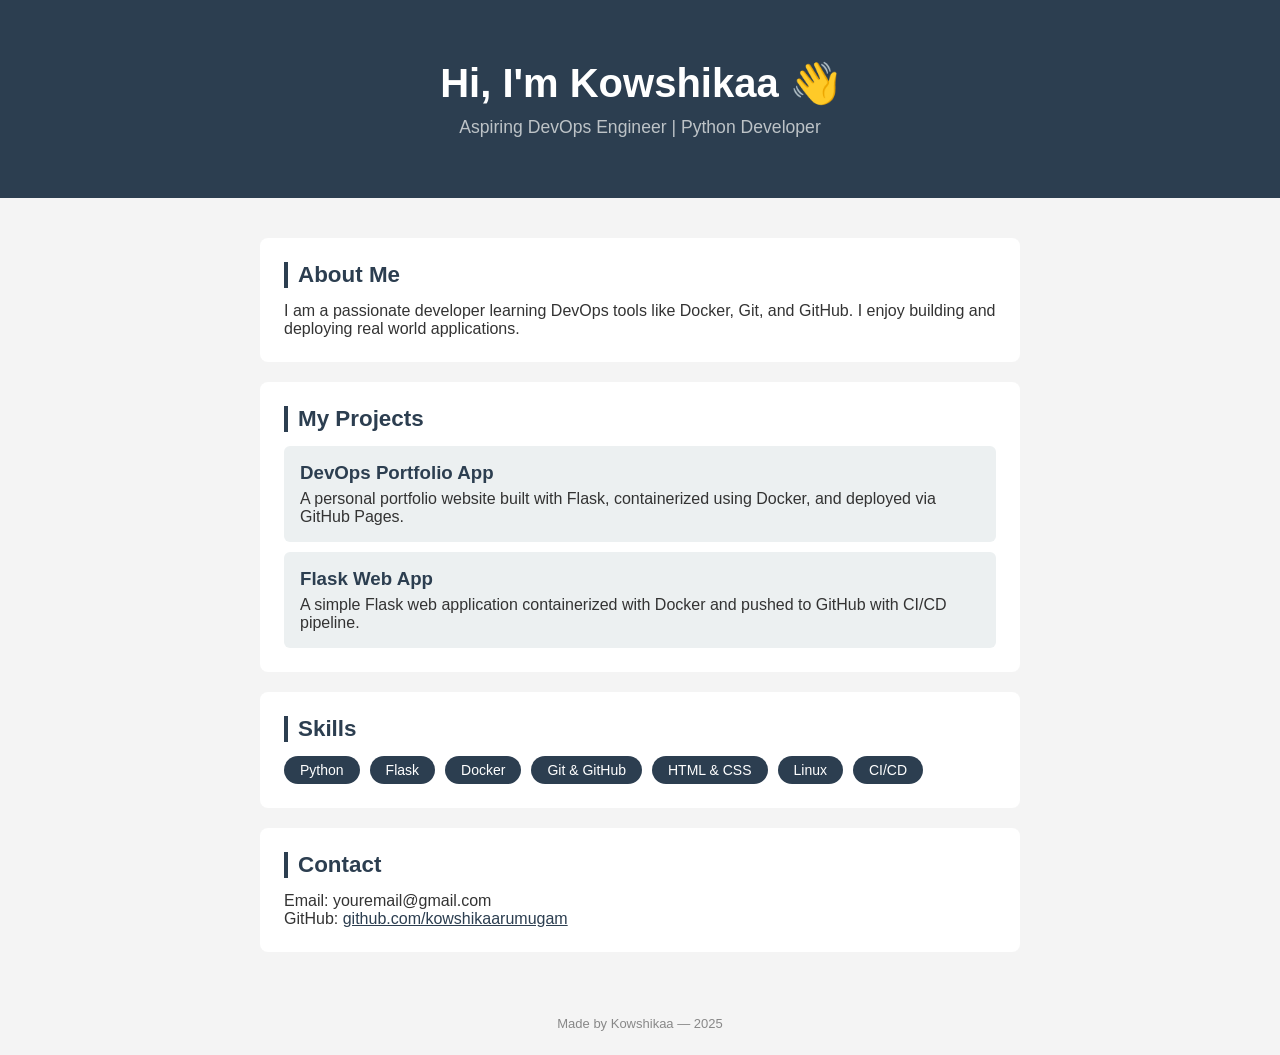
<file: index.html>
<!DOCTYPE html>
<html lang="en">
<head>
  <meta charset="UTF-8">
  <meta name="viewport" content="width=device-width, initial-scale=1.0">
  <title>Kowshikaa's Portfolio</title>
  <style>
    * { margin: 0; padding: 0; box-sizing: border-box; }
    body { font-family: Arial, sans-serif; background: #f4f4f4; color: #333; }
    header { background: #2c3e50; color: white; padding: 60px 20px; text-align: center; }
    header h1 { font-size: 2.5rem; margin-bottom: 10px; }
    header p { font-size: 1.1rem; color: #bdc3c7; }
    .container { max-width: 800px; margin: 0 auto; padding: 20px; }
    section { background: white; border-radius: 8px; padding: 24px; margin: 20px 0; }
    section h2 { font-size: 1.4rem; color: #2c3e50; margin-bottom: 14px; border-left: 4px solid #2c3e50; padding-left: 10px; }
    .project-card { background: #ecf0f1; padding: 16px; border-radius: 6px; margin-top: 10px; }
    .project-card h3 { margin-bottom: 6px; color: #2c3e50; }
    .skills-list { display: flex; flex-wrap: wrap; gap: 10px; list-style: none; }
    .skills-list li { background: #2c3e50; color: white; padding: 6px 16px; border-radius: 99px; font-size: 14px; }
    footer { text-align: center; padding: 24px; font-size: 13px; color: #888; }
    a { color: #2c3e50; }
  </style>
</head>
<body>

  <header>
    <h1>Hi, I'm Kowshikaa 👋</h1>
    <p>Aspiring DevOps Engineer | Python Developer</p>
  </header>

  <div class="container">

    <section>
      <h2>About Me</h2>
      <p>I am a passionate developer learning DevOps tools like Docker, Git, and GitHub. I enjoy building and deploying real world applications.</p>
    </section>

    <section>
      <h2>My Projects</h2>
      <div class="project-card">
        <h3>DevOps Portfolio App</h3>
        <p>A personal portfolio website built with Flask, containerized using Docker, and deployed via GitHub Pages.</p>
      </div>
      <div class="project-card" style="margin-top:10px">
        <h3>Flask Web App</h3>
        <p>A simple Flask web application containerized with Docker and pushed to GitHub with CI/CD pipeline.</p>
      </div>
    </section>

    <section>
      <h2>Skills</h2>
      <ul class="skills-list">
        <li>Python</li>
        <li>Flask</li>
        <li>Docker</li>
        <li>Git & GitHub</li>
        <li>HTML & CSS</li>
        <li>Linux</li>
        <li>CI/CD</li>
      </ul>
    </section>

    <section>
      <h2>Contact</h2>
      <p>Email: youremail@gmail.com</p>
      <p>GitHub: <a href="https://github.com/kowshikaarumugam">github.com/kowshikaarumugam</a></p>
    </section>

  </div>

  <footer>
    <p>Made by Kowshikaa — 2025</p>
  </footer>

</body>
</html>
</file>
